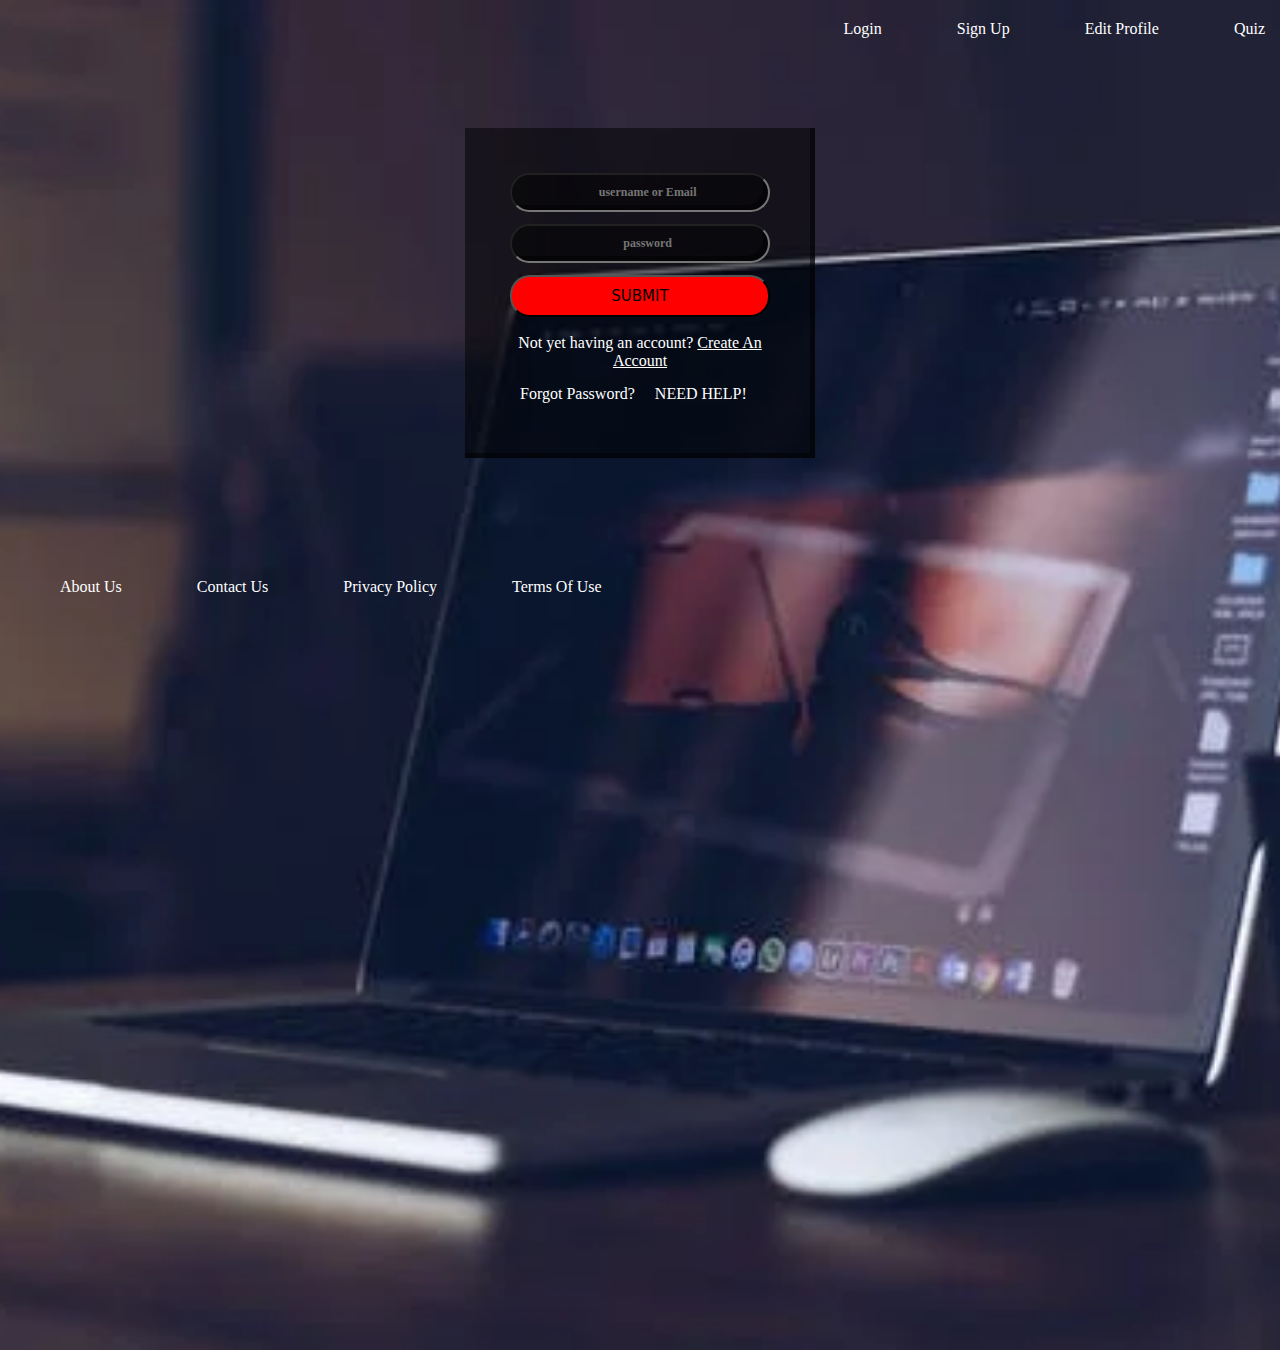
<file: login.html>
<!DOCTYPE html>
<html lang="en">
<head>
    <meta charset="UTF-8">
    <meta http-equiv="X-UA-Compatible" content="IE=edge">
    <meta name="viewport" content="width=device-width, initial-scale=1.0">
    <title>Quiz App</title>
    <link rel="stylesheet" href="login.css">
    <link rel="stylesheet" href="main.css">
</head>
<body>



    <div class="header">
        <ul>
            <li> <a href="login.html">Login</a></li>
            <li> <a href="signup.html">Sign Up</a></li>
            <li> <a href="profile.html">Edit Profile</a></li>
            <li><a href="#">Quiz</a></li>
        </ul>
  </div>
  
    <div class="form">
      <form class="login_forms" id="myForms">
         <div>
          <input style="font-family:'Font Awesome 5 Free'; font-weight: 700;" type="text" name="Username" onfocusout="validateUsername()" id="username" placeholder=" &#xf007; username or Email"/>
          <span class="helper-text" ></span>
         </div>
         <div>
          <input style="font-family:'Font Awesome 5 Free'; font-weight: 700;" type="password" name="Password" onfocusout="validateUsername()" id="password" placeholder=" &#xf023; password"/>
          <span class="helper-text" ></span>
         </div>
         <button>Submit</button>
         <div><p>Not yet having an account? <a href="signup.html">Create An Account</a></p></div>
         <div class="assist">
          <p>Forgot Password?</p>
            <p>NEED HELP!</p>
         </div>
      </form>
    </div>
      


 <div class="footer">
  <ul>
      <li><a href="#">About Us</a></li>
      <li><a href="github.com/Tenengbrandon">Contact Us</a></li> 
      <li><a href="#">Privacy Policy</a></li>
      <li><a href="#">Terms Of Use</a></li>
  </ul>
</div>



    
 <script src="https://cdnjs.cloudflare.com/ajax/libs/materialize/1.0.0/js/materialize.min.js"></script>
 <script src="login.html"></script>
</body>
</html>
</file>
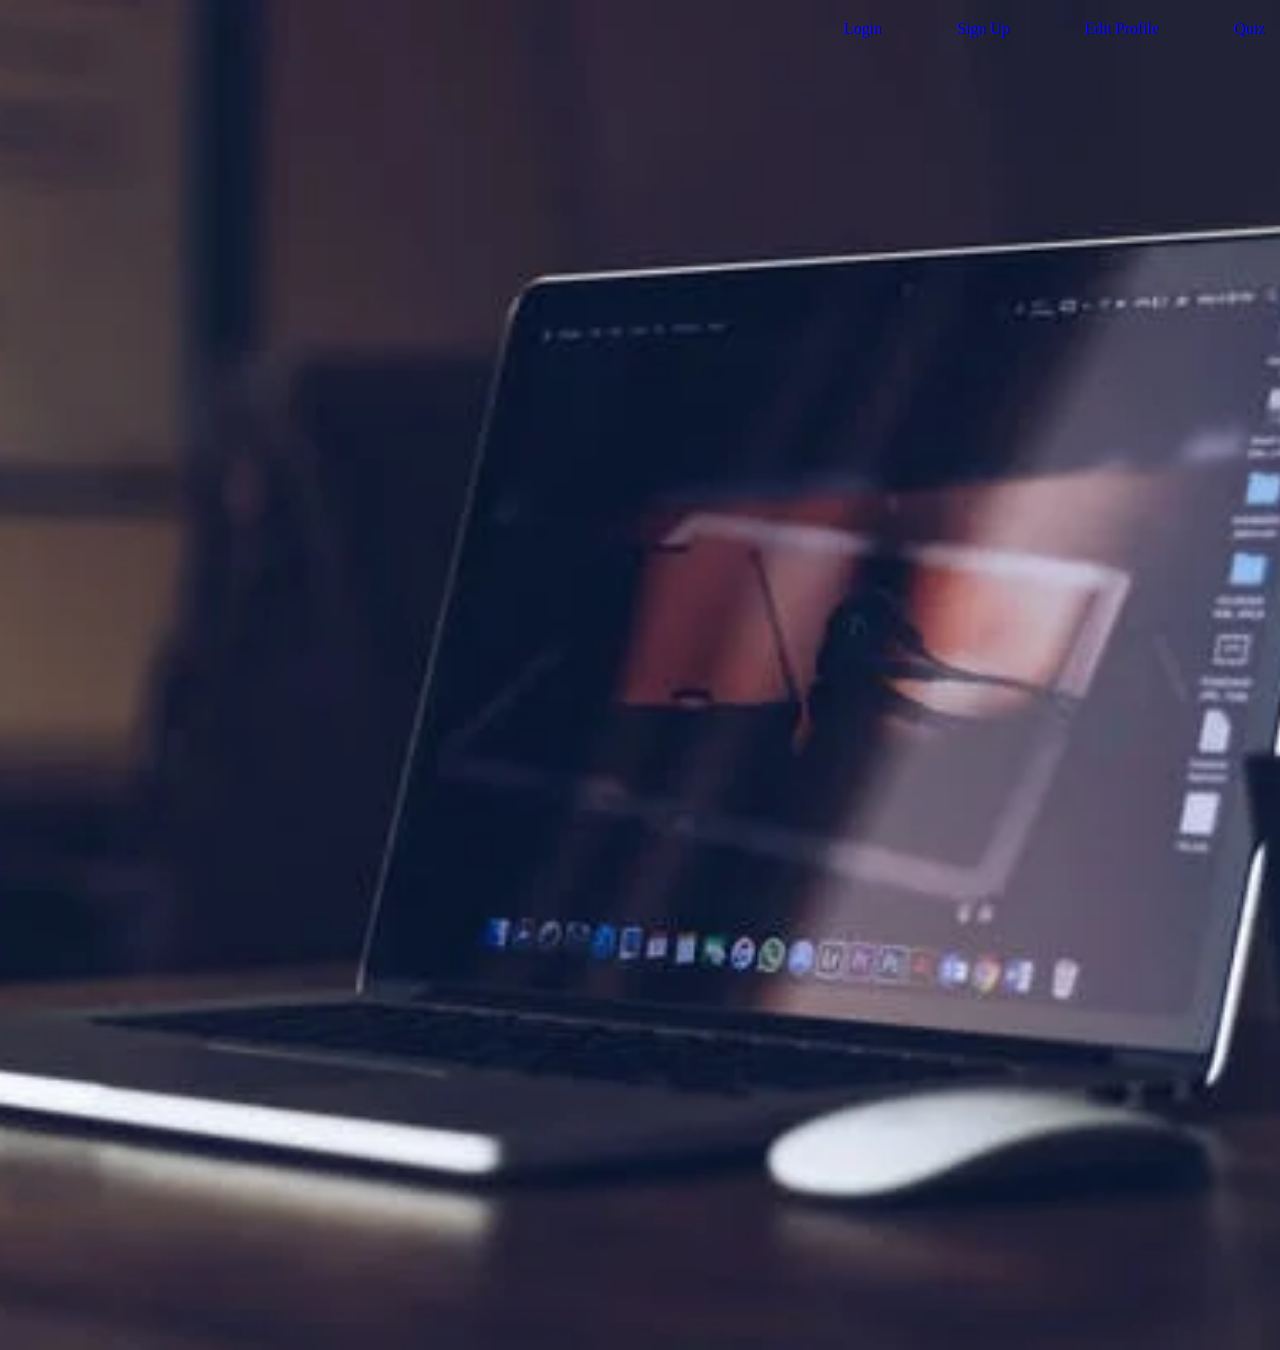
<file: profile.html>
<!DOCTYPE html>
<html lang="en">
<head>
    <meta charset="UTF-8">
    <meta http-equiv="X-UA-Compatible" content="IE=edge">
    <meta name="viewport" content="width=device-width, initial-scale=1.0">
    <title>Quiz App</title>
    <link rel="stylesheet" href="profile.css">
    <link rel="stylesheet" href="main.css">
</head>
<body>


    <div class="header">
        <ul>
            <li> <a href="login.html">Login</a></li>
            <li> <a href="signup.html">Sign Up</a></li>
            <li> <a href="profile.html">Edit Profile</a></li>
            <li><a href="#">Quiz</a></li>
        </ul>
  </div>




  
    
</body>
</html>
</file>
<file: login.css>
body{
    background-image: url(images/password.webp);
    height: 120vh;
    background-position: center;
    background-size: cover;
    background-repeat: no-repeat;
}

ul{
    float: right;
    display: flex;
    justify-content: center;
    align-items: center;
}

ul li{
    margin-left: 60px;
    margin-top: 20px;
    list-style: none;
    font-size: 16px;
    margin-right: 15px;
}

ul li a{
    text-decoration: none;
    font-weight: 200;
    color: white;
    font-family: 'Times New Roman', Times, serif;
}

ul li a:hover{
    color: orange;
    transition: 1ms;
}

.form{
    width: 350px;
    padding: 10% 0 0;
    margin: auto;
}

.login_forms{
    
    position: relative;
    z-index: 1;
    background: rgba(0, 0, 0, 0.5);
    box-shadow: inset -5px -5px rgba(0, 0, 0, 0.5);
    margin: 0 auto 100px;
    padding: 45px;
    text-align: center;
    max-width: 300px;
}


.login_forms input{
    background-color: rgba(0, 0, 0, 0.5);
    box-shadow: inset -5px -5px rgba(0, 0, 0, 0.5);
    color: white;
    text-align: center;
    outline: 1;
    width: 100%;
    margin: 0 0 12px;
    padding: 10px;
    box-sizing: border-box;
    border-radius: 20px;
    font-size: 12px;
    font-family: system-ui, -apple-system, BlinkMacSystemFont, 'Segoe UI', Roboto, Oxygen, Ubuntu, Cantarell, 'Open Sans', 'Helvetica Neue', sans-serif;
}


button{
    padding: 15px;
    outline: 1;
    width: 100%;
    cursor: pointer;
    text-transform: uppercase;
    margin: 0 0 12px;
    padding: 10px;
    box-sizing: border-box;
    border-radius: 20px;
    background-color: red;
    font-size: 15px;
    font-family: system-ui, -apple-system, BlinkMacSystemFont, 'Segoe UI', Roboto, Oxygen, Ubuntu, Cantarell, 'Open Sans', 'Helvetica Neue', sans-serif;
}

.login_forms p{
    padding: 5px;
    text-align: center;
    color: white;
}

.login_forms p a{
    color: white;
}

.form .login_forms .assist{
    display: flex;
}

.form .login_forms .assist p{
    color: white;
    padding: 10px;
    font-size: 16px;
}

.footer{
    float: left;
    display: flex;
    justify-content: center;
    align-items: center;
}


.footer ul li{
    margin-left: 60px;
    margin-top: 20px;
    list-style: none;
    margin-bottom: 100px;
    font-size: 16px;
    margin-right: 15px;
    
}
</file>
<file: main.css>
*{
    padding: 0px;
    margin: 0px;
    /* background-color: grey; */
    
}

body{
    background-image: url(images/password.webp);
    height: 150vh;
    background-position: center;
    background-size: cover;
    background-repeat: no-repeat;
}
</file>
<file: profile.css>
.header{
    width: 500px;
    height: 70px;
    float: right;
}

ul{
    float: right;
    display: flex;
    justify-content: center;
    align-items: center;
}

ul li{
    margin-left: 60px;
    margin-top: 20px;
    list-style: none;
    font-size: 16px;
    margin-right: 15px;
    color: white;
}

ul li a{
    text-decoration: none;
    font-weight: 200;
    font-family: 'Times New Roman', Times, serif;
}

ul li a:hover{
    color: orange;
    transition: 1ms;
}
</file>
